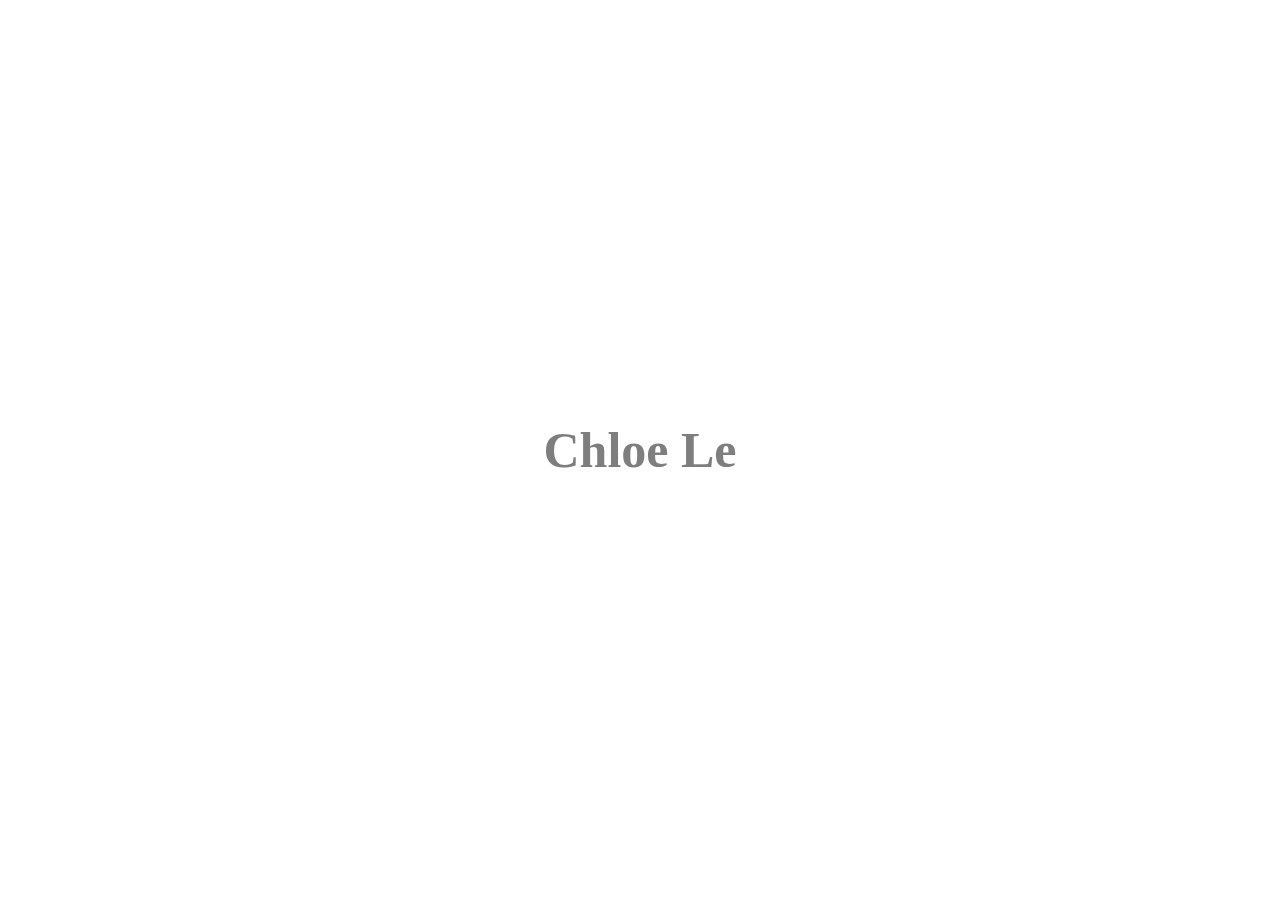
<file: index.html>
﻿<!DOCTYPE html>
<html>
  <head>
    <title>Chloe Le</title>
    <link href="css/index.css" rel="stylesheet" />
    <script src="https://ajax.googleapis.com/ajax/libs/jquery/3.4.1/jquery.min.js"></script>
    <script src="js/index.js"></script>
  </head>

  <body>
    <div class="page">
      <a href="home.html" class="btn js-trigger-transition"> Chloe Le </a>
    </div>
  </body>
</html>
</file>
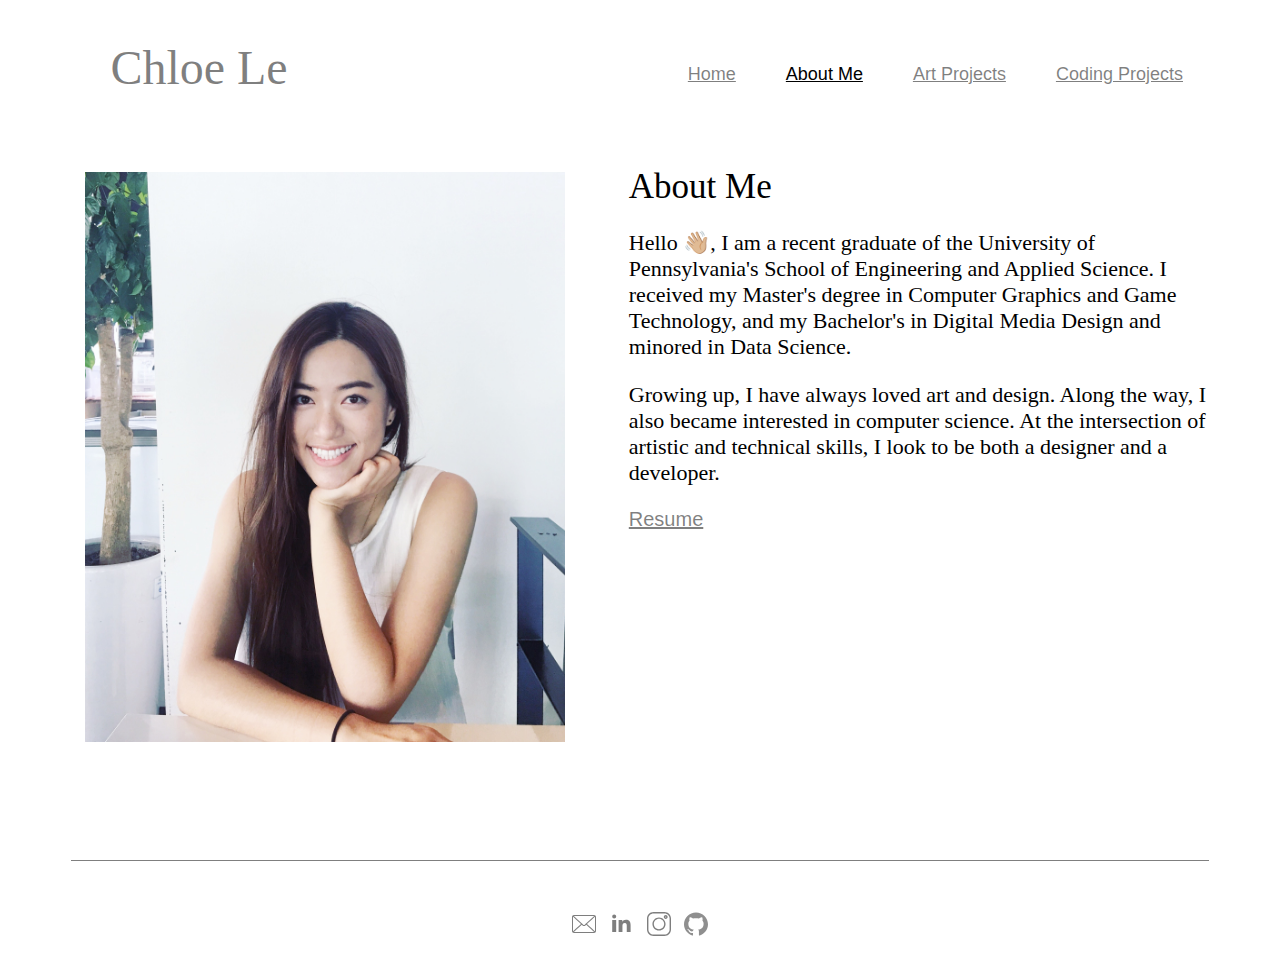
<file: aboutMe.html>
﻿<!DOCTYPE html>
<html>
	<head>
		<link href= "css/aboutMe.css" rel="stylesheet">
		<link href= "css/nav.css" rel="stylesheet">
		<link href= "css/footer.css" rel="stylesheet">
		<link rel="stylesheet" media="screen" href="css/font/selena.css" type="text/css"/>
		<title>About Me</title>
	</head>

	<body>
		<div id = "navbar">
			<div id = "header">
				<h1> <a href="home.html" style="text-decoration: none">Chloe Le</a></h1>
			</div>

			<div id = "nav">
					<li> <a href="home.html">Home</a></li>
					<li> <a class ="active" href="#About Me">About Me</a></li>
					<li> <a href="artProjects.html">Art Projects</a></li>
					<li> <a href="codingProjects.html">Coding Projects</a></li>
			</div>
		</div>
		
		<div id = "content">

			<div id = "picture">
				<img src = "artFiles/port.jpg" alt = "portrait">
			</div>
			<div id = "introduction">
				<h1> About Me</h1>
				<div id = "introductionP">
					<p> Hello 👋🏼, I am a recent graduate of the University of Pennsylvania's School of Engineering and Applied Science. I received my Master's degree in Computer Graphics and Game Technology, and my Bachelor's in Digital Media Design and minored in Data Science. 
					</p>
					<p> Growing up, I have always loved art and design. Along the way, 
					I also became interested in computer science. 
					At the intersection of artistic and technical skills, 
					I look to be both a designer and a developer. 
					</p>

				</div>
			</div>
			<div id = "resume">
				<a href="artFiles/Resume_Chloe_Le.pdf">Resume</a>
				<br></br>
			</div>	
		</div>
		<br></br>


	
<!-- 
		<div id = "demoReel">
			<a href="https://www.youtube.com/watch?v=2ZnnZWUGBYM">Demo Reel</a>
		</div> -->


		<div id = "footerdiv">
			<table id = "footer">
				<tr>
				<!-- <th> Contact Me: </th>
				<th> Let's Connect: </th> -->
				</tr>
				<tr>
					<td> <a href = "mailto:cl.chloe.le@gmail.com"> <img src="css/email.svg"> </a>
					<!-- </td> -->
					<!-- <td>  -->
						<a href = "https://www.linkedin.com/in/chloele33/"><img src="css/linkedin.svg"> </a>
						<a href = "https://www.instagram.com/chloele_33/"><img src="css/instagram.svg"> </a> 
						<a href="https://github.com/chloele33"
						><img src="css/github.svg" />
					  </a>
					</td>				
				</tr>
			</table>
		</div>

	</body>

	<script src="js/aboutMe.js"></script>
</html>
</file>
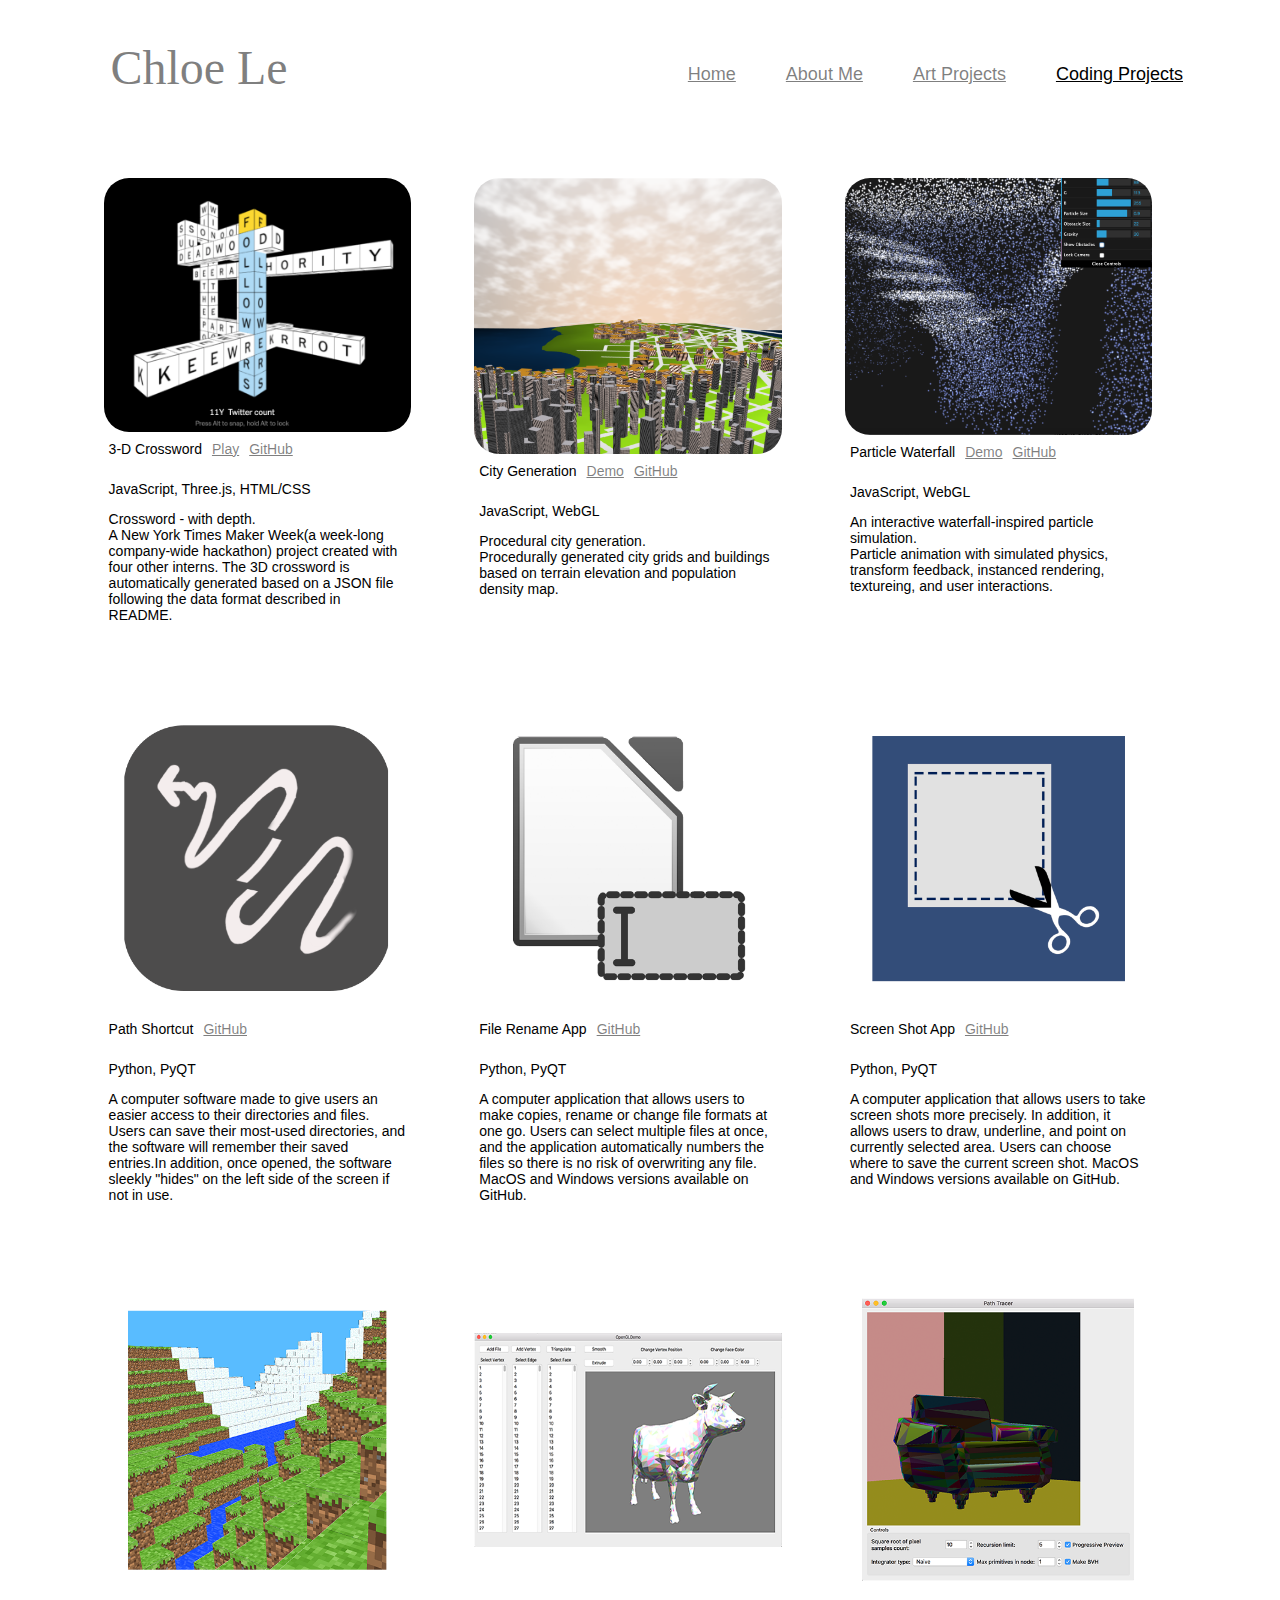
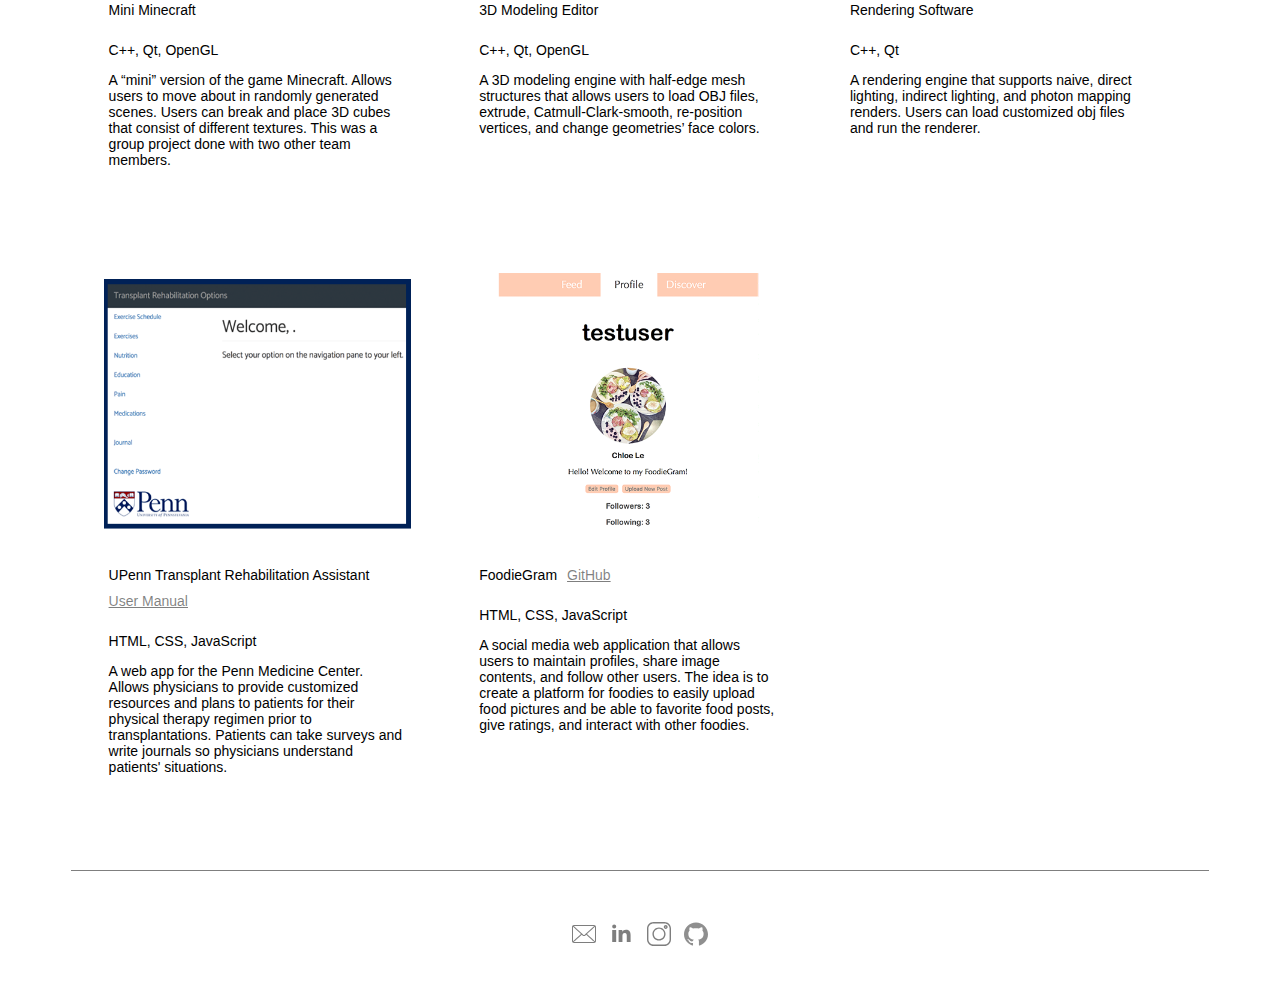
<file: codingProjects.html>
<!DOCTYPE html>
<html>
    <head>
    	<meta name="viewport" content="width=device-width,initial-scale=1">
		<link href= "css/codingProjects.css" rel="stylesheet">
		<link href= "css/nav.css" rel="stylesheet">
		<link href= "css/footer.css" rel="stylesheet">
		<link rel="stylesheet" media="screen" href="css/font/selena.css" type="text/css"/>
    	<title>Coding Projects</title>
    </head>

    <body>		
    	<div class = "flex-containter">
			<div id = "navbar">

		    <div id = "header">
				<h1> <a href="home.html" style="text-decoration: none">Chloe Le</a></h1>
		    </div>

	        <div id = "nav">
	            <li> <a href="home.html">Home</a></li>
				<li> <a href="aboutMe.html">About Me</a></li>
	            <li> <a href="artProjects.html">Art Projects</a></li>
	            <li> <a class ="active" href="#Coding Projects">Coding Projects</a></li>
			</div>
			</div>

<!-- 			<div id = "drawings">
				<a href = "#allDrawings"> DRAWINGS </a>
			</div>

			<div id = "paintings">
				<a href = "#allPaintings"> PAINTINGS </a>
			</div>

			<div id = "digitalArt">
				<a href = "#allDigitalArt"> DIGITAL ART </a>
			</div> -->

			<div id = "artContents">
<!-- 				<h1 id = "categoryHeader">Drawings</h1>
 -->				<div id = "projectGallery">

 					<div class="responsive">
					  <div class="gallery">
					      <img src="artFiles/3d-crossword.png" alt="Renderer" width="300" height="300">
					      <br>
					      <div class = "desc"> 3-D Crossword </div>
					      <div class="desc"> <a href = "https://johnwestwig.github.io/three-d-crossword/"> Play </a></div>
					       <div class="desc"> <a href = "https://github.com/JohnWestwig/three-d-crossword"> GitHub </a></div>
					      <div class="desc">
					      <p>JavaScript, Three.js, HTML/CSS</p>
					      	<p>
					      		Crossword - with depth.<br>
					      		A New York Times Maker Week(a week-long company-wide hackathon) project created with four other interns. The 3D crossword is automatically generated based on a JSON file following the data format described in README.
					      	</p> </div>
					  </div>
					</div>

					<div class="responsive">
					  <div class="gallery">
					      <img src="artFiles/city-generation.png" alt="Renderer" width="300" height="300">
					      <br>
					      <div class = "desc"> City Generation </div>
					      <div class="desc"> <a href = "http://www.chloele.com/city-generation/"> Demo </a></div>
					       <div class="desc"> <a href = "https://github.com/chloele33/city-generation"> GitHub </a></div>
					      <div class="desc">
					      <p>JavaScript, WebGL</p>
					      	<p>
					      		Procedural city generation. <br>
					      		Procedurally generated city grids and buildings based on terrain elevation and population density map.
					      	</p> </div>
					  </div>
					</div>


 					<div class="responsive">
					  <div class="gallery">
					      <img src="artFiles/particle.png" alt="Renderer" width="300" height="300">
					      <br>
					      <div class = "desc"> Particle Waterfall </div>
					      <div class="desc"> <a href = "http://www.chloele.com/particle-waterfall/"> Demo </a></div>
					       <div class="desc"> <a href = "https://github.com/chloele33/particle-waterfall"> GitHub </a></div>
					      <div class="desc">
					      <p>JavaScript, WebGL</p>
					      	<p>
					      		An interactive waterfall-inspired particle simulation. <br>
					      		Particle animation with simulated physics, transform feedback, instanced rendering, textureing, and user interactions.
					      	</p> </div>
					  </div>
					</div>


				

					<div class="responsive">
					  <div class="gallery">
					     <img src="artFiles/PathShortcutIcon.png" alt="Path Shortcut Icon" width="300" height="200"> 
					      <div class = "desc"> Path Shortcut </div>
					      <div class="desc"> <a href = "https://github.com/chloele33/PathShortcut-Mac"> GitHub </a></div>
					      <div class="desc"> 
					      	<p>Python, PyQT</p>
					      	<p>A computer software made to give users an easier access to their directories and files. Users can save their most-used directories, and the software will remember their saved entries.In addition, once opened, the software sleekly "hides" on the left side of the screen if not in use. </p>
					     </div>
					  </div>
					</div>	

					<div class="responsive">
					  <div class="gallery">
					      <img src="artFiles/FileRenameAppIcon.png" alt="File Rename App" width="300" height="200">
					     	<div class = "desc">File Rename App </div>
					     	<div class="desc"> <a href = "https://github.com/chloele33/FileRenameApp-Mac"> GitHub </a></div>
					      	<div class="desc">
					      		<p>Python, PyQT</p>
					      		<p>A computer application that allows users to make copies, rename or change file formats at one go. Users can select multiple files at once, and the application automatically numbers the files so there is no risk of overwriting any file. MacOS and Windows versions available on GitHub.
					      		</p> 
					        </div>
					  </div>
					</div>	

					<div class="responsive">
					  <div class="gallery">
					      <img src="artFiles/ImageCutterIcon.png" alt="Image Cutter App" width="300" height="200">
					      <div class = "desc"> Screen Shot App </div>
					      <div class="desc"> <a href = "https://github.com/chloele33/ScreenShotProject-Windows"> GitHub </a></div>
					      <div class="desc">
					      	<p>Python, PyQT</p>
					      	<p>A computer application that allows users to take screen shots more precisely. In addition, it allows users to draw, underline, and point on currently selected area. Users can choose where to save the current screen shot. MacOS and Windows versions available on GitHub.
					      	</p> 
					      </div>
					  </div>
					</div>	

					<div class="responsive">
					  <div class="gallery">
					      <img src="artFiles/minecraft.png" alt="Mini Minecraft" width="300" height="200">
					      <div class = "desc"> Mini Minecraft </div>
					      <div class="desc">
					      	<p>C++, Qt, OpenGL</p>
					      	<p>A “mini” version of the game Minecraft. Allows users to move about in randomly generated scenes. Users can break and place 3D cubes that consist of different textures. This was a group project done with two other team members.
					      	</p> 
					      </div>
					  </div>
					</div>	

					<div class="responsive">
					  <div class="gallery">
					      <img src="artFiles/halfEdge.png" alt="Half Edge" width="300" height="200">
					      <div class = "desc"> 3D Modeling Editor </div>
					      <div class="desc">
					      	<p>C++, Qt, OpenGL</p>
					      	<p>A 3D modeling engine with half-edge mesh structures that allows users to load OBJ files, extrude, Catmull-Clark-smooth, re-position vertices, and change geometries’ face colors.
					      	</p> 
					      </div>
					  </div>
					</div>	

					<div class="responsive">
					  <div class="gallery">
					      <img src="artFiles/renderer.png" alt="Renderer" width="300" height="200">
					      <div class = "desc"> Rendering Software </div>
					      <div class="desc">
					      <p>C++, Qt</p>
					      	<p>A rendering engine that supports naive, direct lighting, indirect lighting, and photon mapping renders. Users can load customized obj files and run the renderer. 
					      	</p> </div>
					  </div>
					</div>

					<div class="responsive">
					  <div class="gallery">
					      <img src="artFiles/transplantation.png" alt="Transplantation App" width="300" height="200">
					      <div class = "desc"> UPenn Transplant Rehabilitation Assistant </div>
					      <div class="desc"> <a href = "artFiles/transplantationAppUserManual.pdf"> User Manual </a></div>
					      <div class="desc">
					      	<p>HTML, CSS, JavaScript</p>
					      	<p> A web app for
								the Penn Medicine Center. Allows physicians to provide customized resources and plans to patients for their physical therapy regimen prior to transplantations. Patients can take surveys and write journals so physicians understand patients' situations.
					      	</p> 
					      </div>
					  </div>
					</div>

					<div class="responsive">
					  <div class="gallery">
					     <img src="artFiles/foodiegram.png" alt="FoodieGram" width="300" height="200"> 
					      <div class = "desc"> FoodieGram </div>
					      <div class="desc"> <a href = "https://github.com/chloele33/CIS197_Final"> GitHub </a></div>
					      <div class="desc"> 
					      	<p>HTML, CSS, JavaScript</p>
					      	<p>A social media web application that allows users to maintain profiles, share image contents, and follow other users. The idea is to create a platform for foodies to easily upload food pictures and be able to favorite food posts, give ratings, and interact with other foodies.</p>
					     </div>
					  </div>
					</div>	




<!--					<div class="responsive">
					  <div class="gallery">
					    <a target="_blank" href="artFiles/miranda.jpeg">
					      <img src="artFiles/miranda.jpeg" alt="mirandaKerr" width="300" height="200">
					    </a>
					    <div class="desc">Add a description of the image here</div>
					  </div>
					</div>	

					<div class="responsive">
					  <div class="gallery">
					    <a target="_blank" href="artFiles/figureDrawing1.jpg">
					      <img src="artFiles/figureDrawing1.jpg" alt="FigureDrawing1" width="300" height="200">
					    </a>
					    <div class="desc">Add a description of the image here</div>
					  </div>
					</div>	

					<div class="responsive">
					  <div class="gallery">
					    <a target="_blank" href="artFiles/figureDrawing3.jpg">
					      <img src="artFiles/figureDrawing3.jpg" alt="FigureDrawing3" width="300" height="200">
					    </a>
					    <div class="desc">Add a description of the image here</div>
					  </div>
					</div>	

					<div class="responsive">
					  <div class="gallery">
					    <a target="_blank" href="artFiles/figureDrawing4.jpg">
					      <img src="artFiles/figureDrawing4.jpg" alt="FigureDrawing4" width="300" height="200">
					    </a>
					    <div class="desc">Add a description of the image here</div>
					  </div>
					</div>	

					<div class="responsive">
					  <div class="gallery">
					    <a target="_blank" href="artFiles/figureDrawing2.jpg">
					      <img src="artFiles/figureDrawing2.jpg" alt="FigureDrawing2" width="300" height="200">
					    </a>
					    <div class="desc">Add a description of the image here</div>
					  </div>
					</div>
					

					<div class="responsive">
					  <div class="gallery">
					    <a target="_blank" href="artFiles/bikePencil.jpg">
					      <img src="artFiles/bikePencil.jpg" alt="Bike" width="300" height="200">
					    </a>
					    <div class="desc">Add a description of the image here</div>
					  </div>
					</div>

					<div class="responsive">
					  <div class="gallery">
					    <a target="_blank" href="artFiles/shoe.jpg">
					      <img src="artFiles/shoe.jpg" alt="shoe" width="300" height="200">
					    </a>
					    <div class="desc">Add a description of the image here</div>
					  </div>
					</div>						

					<div class="responsive">
					  <div class="gallery">
					    <a target="_blank" href="artFiles/Gary.jpg">
					      <img src="artFiles/Gary.jpg" alt="Gary" width="300" height="200">
					    </a>
					    <div class="desc">Add a description of the image here</div>
					  </div>
					</div>	

					<div class="responsive">
					  <div class="gallery">
					    <a target="_blank" href="artFiles/bike.jpg">
					      <img src="artFiles/bike.jpg" alt="Bike" width="300" height="200">
					    </a>
					    <div class="desc">Add a description of the image here</div>
					  </div>
					</div>	

					<div class="responsive">
					  <div class="gallery">
					    <a target="_blank" href="artFiles/halloween.jpg">
					      <img src="artFiles/halloween.jpg" alt="Halloween Still Life" width="300" height="200">
					    </a>
					    <div class="desc">Add a description of the image here</div>
					  </div>
					</div>	 -->	
				</div>		
			</div>
		</div>	

		<div id = "footerdiv">
			<table id = "footer">
				<tr>
				<!-- <th> Contact Me: </th>
				<th> Let's Connect: </th> -->
				</tr>
				<tr>
					<td> <a href = "mailto:cl.chloe.le@gmail.com"> <img src="css/email.svg"> </a>
					<!-- </td> -->
					<!-- <td>  -->
						<a href = "https://www.linkedin.com/in/chloele33/"><img src="css/linkedin.svg"> </a>
						<a href = "https://www.instagram.com/chloele_33/"><img src="css/instagram.svg"> </a> 
						<a href="https://github.com/chloele33"
						><img src="css/github.svg" />
					  </a>
					</td>				
				</tr>
			</table>
		</div>
			</div>
		</div>
    </body>
</html>
</file>
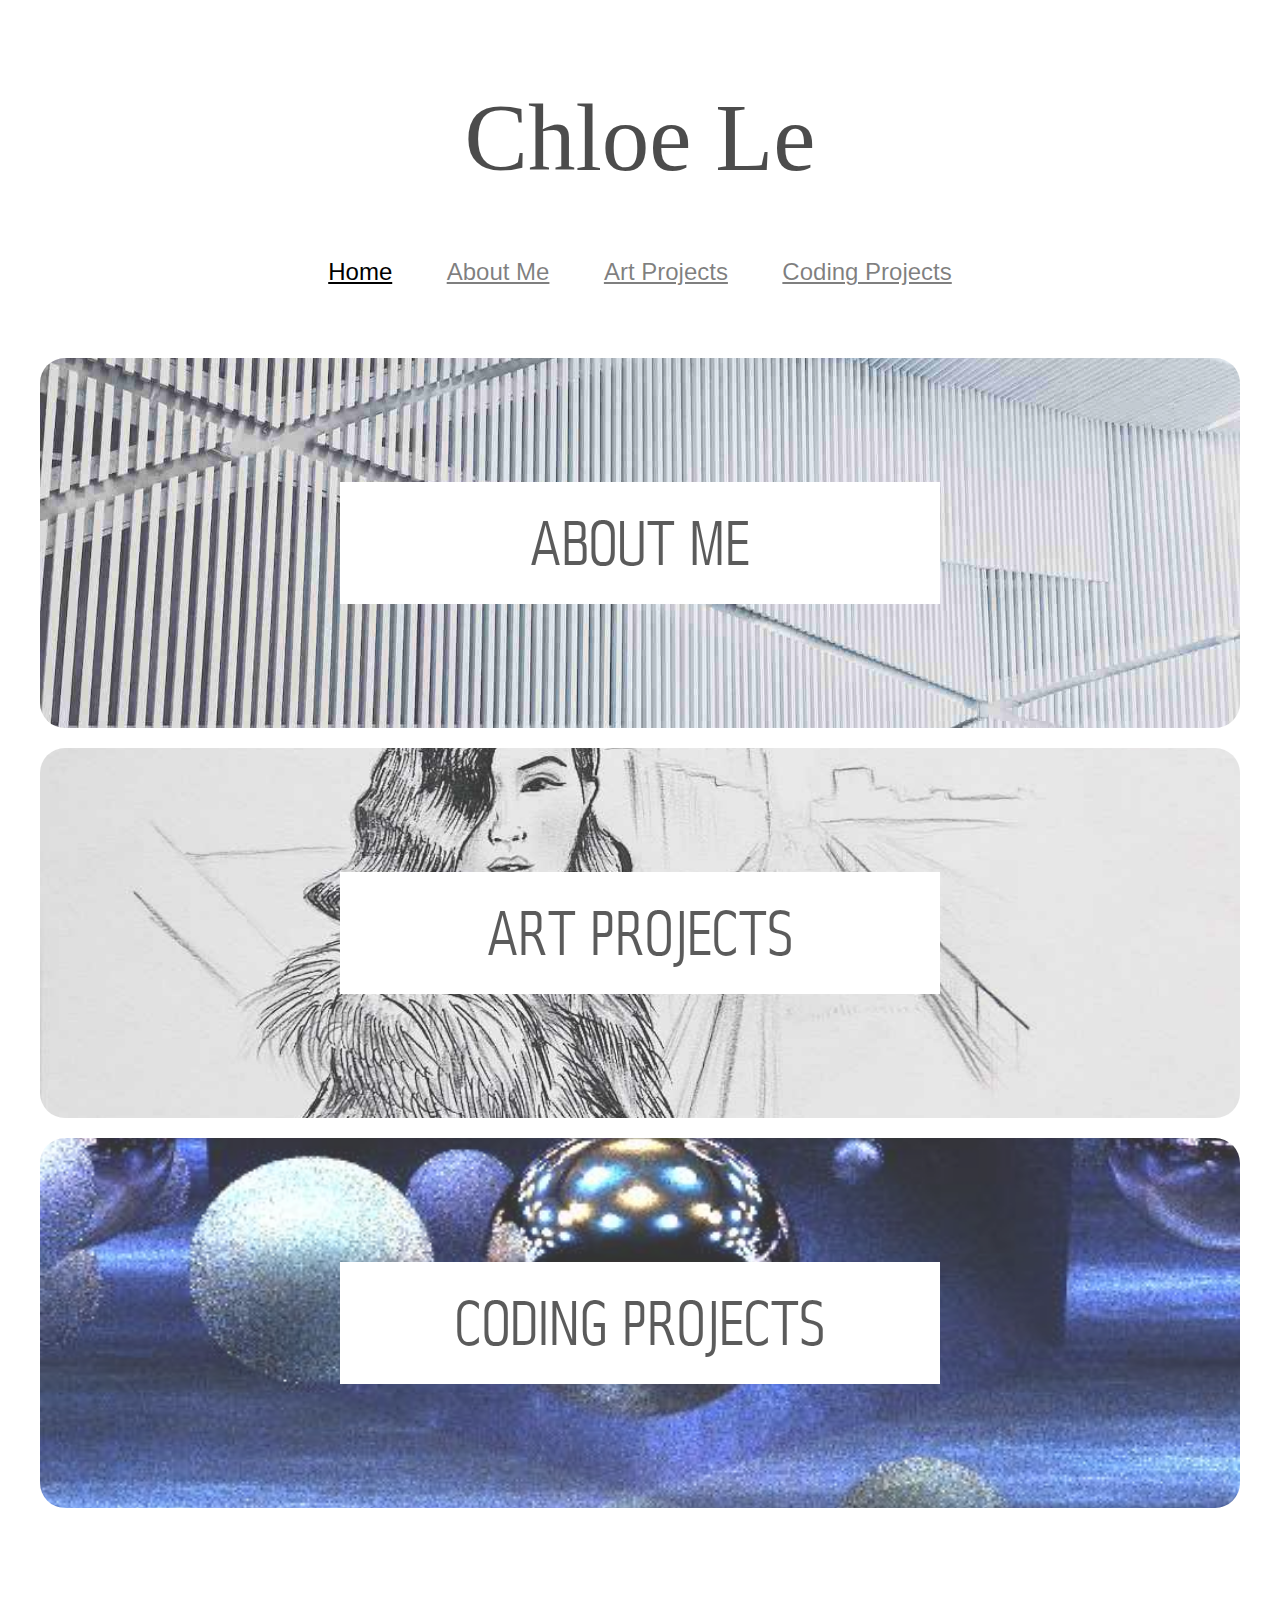
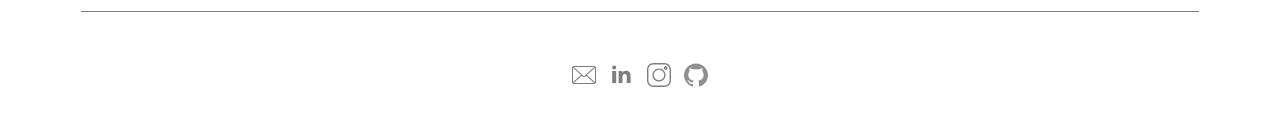
<file: home.html>
<!DOCTYPE html>
<html>
  <head>
    <link href="css/home.css" rel="stylesheet" />
    <link href="css/footer.css" rel="stylesheet" />
    <link
      rel="stylesheet"
      media="screen"
      href="css/font/selena.css"
      type="text/css"
    />
    <script src="https://ajax.googleapis.com/ajax/libs/jquery/3.4.1/jquery.min.js"></script>
    <script src="js/home.js"></script>
    <title>Chloe Le</title>
  </head>

  <body>
    <div class="page animate_content">
      <div class="flex-container fade">
        <div id="navbar">
          <header id="header">
            <h1>Chloe Le</h1>
          </header>

          <nav class="nav">
            <ul>
              <li><a class="active" href="#home">Home</a></li>
              <li><a href="aboutMe.html">About Me</a></li>
              <li><a href="artProjects.html">Art Projects</a></li>
              <li><a href="codingProjects.html">Coding Projects</a></li>
            </ul>
          </nav>
        </div>

        <div id="menu">
          <div id="aboutMe">
            <a href="aboutMe.html"> ABOUT ME </a>
          </div>

          <div id="artProjects">
            <a href="artProjects.html"> ART PROJECTS </a>
          </div>

          <div id="codingProjects">
            <a href="codingProjects.html"> CODING PROJECTS </a>
          </div>
        </div>

        <div id="footerdiv">
          <table id="footer">
            <tr>
              <!-- <th> Contact Me: </th>
					<th> Let's Connect: </th> -->
            </tr>
            <tr>
              <td>
                <a href="mailto:cl.chloe.le@gmail.com">
                  <img src="css/email.svg" />
                </a>
                <!-- </td> -->
                <!-- <td>  -->
                <a href="https://www.linkedin.com/in/chloele33/"
                  ><img src="css/linkedin.svg" />
                </a>
                <a href="https://www.instagram.com/chloele_33/"
                  ><img src="css/instagram.svg" />
                </a>
                <a href="https://github.com/chloele33"
                  ><img src="css/github.svg" />
                </a>
              </td>
            </tr>
          </table>
        </div>
      </div>
    </div>
  </body>
</html>
</file>
<file: css/index.css>
*,
:before,
:after {
  box-sizing: border-box;
  padding: 0;
  margin: 0;
}

body {
  background-color: darkgray;
}

.page {
  position: fixed;
  top: 0;
  left: 0;
  bottom: 0;
  right: 0;
  margin: auto auto;
  height: 100%;
  width: 100%;
  overflow: hidden;
  text-align: center;
  display: flex;
  background-color: white;
}

.btn {
  font-family: garamond-premier-pro-display, serif;
  font-style: normal;
  font-size: 50px;
  font-weight: 800;
  margin: auto;
}

a:link {
  color: black;
  opacity: 0.5;
  text-decoration: none;
  transition: opacity 0.5s ease-in-out;
}

a:hover {
  color: black;
  opacity: 1;
}

a:visited {
  color: black;
  text-decoration: none;
}

.fade-out {
  animation: fadeout 0.2s;
  animation-fill-mode: forwards;
}

@keyframes fadeout {
  20% {
    opacity: 1;
  }
  100% {
    opacity: 0;
  }
}

.animate_content {
  animation: animate 1.5s ease;
  animation-fill-mode: forwards;
}

@keyframes animate {
  25% {
    transform: scale(1, 0.002);
  }
  70% {
    transform: scale(0.2, 0.002);
    opacity: 1;
  }
  100% {
    transform: scale(0.2, 0.002);
    opacity: 0;
  }
  /* 85% {
    transform: scale(1, 0.002);
    opacity: 1;
  }
  100% {
    transform: scale(1, 1);
  } */
}
</file>
<file: css/aboutMe.css>
:not(a) {
  cursor: default;
}

#introduction h1 {
  margin-top: 0;
}

h1 {
  font-weight: 400;
}

#picture img {
  margin-left: 6vw;
  margin-top: 5px;
  margin-bottom: 30px;
  margin-right: 5vw;
  width: 38vw;
  height: 45vw;
  max-width: 480px;
  max-height: 570px;
  float: left;
}

#introduction {
  margin-left: 5vw;
  font-family: Calibri;
  text-align: left;
  margin-right: 5vw;
}
#introduction h1 {
  font-size: 3vw;
  font-weight: 400;
}
#introduction p {
  font-size: 1.8vw;
}

#resume {
  font-size: 1.5vw;
  margin-left: 5vw;
}

/* #demoReel {
  font-size: 1.5vw;
  width: 100%;
  margin-left: 5vw;
} */

#content {
  margin-top: 10px;
  margin-bottom: 2vw;
  display: inline-block;
}

@media only screen and (min-width: 1200px) {
  #introduction h1 {
    font-size: 35px;
  }

  #introduction p {
    font-size: 22px;
  }

  #resume {
    font-size: 20px;
  }
}
</file>
<file: css/nav.css>
body {
  background-color: white;
  font-family: sans-serif;
}

#nav {
  list-style-type: none;
  margin-right: 5vw;
  padding-top: 1.2vw;
  background-color: white;
  overflow: hidden;
  height: 10vw;
  margin-bottom: 1.4vw;
  display: flex;
  justify-content: center;
  align-self: center;
}

#nav li {
  float: left;
  font-size: 1.5vw;
}

#nav li a {
  display: inline-block;
  text-align: center;
  padding: 3.5vw 2vw;
}

a:link {
  color: rgba(0, 0, 0, 0.5);
}

a:visited {
  color: black;
}

#nav a:hover {
  color: black;
  transition: color 0.25s ease-in;
}

a:hover {
  color: black;
  transition: color 0.2s linear;
}

a.active {
  color: black;
}

#header h1 {
  font-size: 4vw;
}

#header {
  /* display: flex;
  justify-content: center;
  align-self: center; */
  margin-left: 8vw;
  float: left;
  height: 10vw;
  background-color: white;
  color: rgba(0, 0, 0, 0.6);
  text-align: center;
  font-size: 2.6vw;
  font-weight: bold;
  font-family: garamond-premier-pro-display, serif;
  font-style: normal;
}

#navbar {
  display: flex;
  justify-content: space-between;
}

@media only screen and (min-width: 1200px) {
  #header h1 {
    font-size: 48px;
  }

  #nav {
    padding-top: 11px;
    margin-bottom: 10px;
  }
  #nav li {
    font-size: 18px;
  }

  #nav li a {
    padding: 45px 25px;
  }
}
</file>
<file: css/footer.css>
#footer {
  margin-top: 3.5vw;
  border-top: 1px solid rgba(0, 0, 0, 0.5);
  text-align: center;
  width: 90%;
  font-size: 1.5vw;
  font-family: sans-serif;
  font-style: normal;
  border-spacing: 2vw 2vw;
  color: rgba(0, 0, 0, 0.6);
}

#footerdiv {
  display: flex;
  justify-content: center;
}

#footer img {
  opacity: 0.5;
  height: 2vw;
  max-height: 24px;
  max-width: 24px;
  transition: opacity 0.2s ease-in;
  padding-right: 4px;
  padding-left: 4px;
  box-sizing: unset;
}

#footer a {
  text-decoration: none;
}

#footer img:hover {
  opacity: 1;
  cursor: pointer;
}

@media only screen and (min-width: 1200px) {
  #footer {
    font-size: 18px;
  }
}
</file>
<file: css/font/selena.css>
@font-face {
  font-family: "SelenaItalic";
  src: url("selena/Selena-Italic.otf") format("opentype");
  font-weight: normal;
  font-style: italic;
}

@font-face {
  font-family: "SelenaRegular";
  src: url("selena/Selena.otf") format("opentype");
  font-weight: normal;
  font-style: normal;
}

/* The following rules are deprecated. */

@font-face {
  font-family: "Selena";
  src: url("selena/Selena-Italic.otf") format("opentype");
  font-weight: normal;
  font-style: italic;
}

@font-face {
  font-family: "Selena";
  src: url("selena/Selena.otf") format("opentype");
  font-weight: normal;
  font-style: normal;
}
</file>
<file: css/codingProjects.css>
:not(a) {
  cursor: default;
}

h1 {
  font-weight: 400;
}

#drawings {
  margin-bottom: 5vw;
  border-radius: 25px;
  margin-left: 5vw;
  margin-right: 1vw;
  margin-top: 15px;
  width: 27vw;
  height: 33vw;
  opacity: 0.8;
  float: left;
  text-align: center;
  background: url("artFiles/white.png") center no-repeat,
    url("artFiles/bear.jpg") center no-repeat;
  background-size: 100% 33%, 100% 100%;
}
#drawings a {
  color: black;
  font-size: 5vw;
  font-family: "SelenaRegular";
  position: relative;
  text-decoration: none;
  top: 44%;
  font-weight: bold;
}
#drawings:hover {
  opacity: 1;
}
#drawings a:hover {
  font-size: 5.5vw;
  top: 43%;
}
#paintings {
  margin-bottom: 5vw;
  border-radius: 25px;
  margin-left: 1vw;
  margin-right: 1vw;
  margin-top: 15px;
  width: 27vw;
  height: 33vw;
  text-align: center;
  opacity: 0.8;
  float: left;
  background: url("artFiles/white.png") center no-repeat,
    url("artFiles/flower.jpeg") center repeat;
  background-size: 100% 33%, 100% 100%;
}
#paintings a {
  color: black;
  font-size: 5vw;
  font-family: "SelenaRegular";
  position: relative;
  text-decoration: none;
  top: 44%;
  font-weight: bold;
}
#paintings:hover {
  opacity: 1;
}
#paintings a:hover {
  font-size: 5.5vw;
  top: 43%;
}
#digitalArt {
  margin-bottom: 5vw;
  border-radius: 25px;
  margin-left: 1vw;
  margin-right: 5vw;
  margin-top: 15px;
  width: 27vw;
  height: 33vw;
  text-align: center;
  float: left;
  opacity: 0.8;
  background: url("artFiles/white.png") center no-repeat,
    url("artFiles/digital.jpg") center repeat;
  background-size: 100% 33%, 140% 100%;
}

#digitalArt a {
  color: black;
  font-size: 5vw;
  font-family: "SelenaRegular";
  position: relative;
  text-decoration: none;
  top: 44%;
  font-weight: bold;
}
#digitalArt:hover {
  opacity: 1;
}
#digitalArt a:hover {
  font-size: 5.5vw;
  top: 43%;
}

#artContents {
  margin-left: 5vw;
  margin-right: 6vw;
}

#categoryHeader {
  font-family: "SelenaRegular";
  font-size: 4vw;
  margin-bottom: 0.2vw;
}

#projectGallery {
  display: -ms-flexbox;
  -ms-flex-wrap: wrap;
  -ms-flex-direction: column;
  -webkit-flex-flow: row wrap;
  flex-flow: row wrap;
  display: -webkit-box;
  display: flex;
}

div.gallery {
  border: none;
  padding: 2vw;
  float: left;
}

div.gallery img {
  width: 100%;
  height: auto;
  border-radius: 25px;
}

div.desc {
  padding: 5px;
  border: none;
  float: left;
  font-size: 14px;
}

* {
  box-sizing: border-box;
}

.responsive {
  padding: 6px 6px;
  float: left;
  width: 32.9999%;
}

@media only screen and (max-width: 700px) {
  .responsive {
    width: 49.99999%;
    margin: 6px 0px;
  }
}

@media only screen and (max-width: 500px) {
  .responsive {
    width: 100%;
  }
}

.clearfix:after {
  content: "";
  display: table;
  clear: both;
}
</file>
<file: css/home.css>
body {
  background-color: darkgray;
  font-family: sans-serif;
  margin: 0px;
}

:not(a) {
  cursor: default;
}

.flex-container {
  display: -webkit-flex;
  display: flex;
  -webkit-flex-flow: row wrap;
  flex-flow: row wrap;
  text-align: center;
}

.flex-container > * {
  padding: 1.5vw;
  -webkit-flex: 1 100%;
  flex: 1 100%;
}

header {
  width: 100%;
  height: 12vw;
  background-color: white;
  color: rgba(0, 0, 0, 0.7);
  font-family: garamond-premier-pro-display, serif;
  font-size: 4vw;
  font-style: normal;
  margin-bottom: 2vw;
}

h1 {
  font-weight: 400;
}

nav {
  width: 100%;
  list-style-type: none;
  background-color: white;
  margin-bottom: 1vw;
  text-align: center;
}

.nav ul {
  padding-left: 0;
  list-style-type: none;
}
.nav ul li {
  display: inline;
  font-size: 2vw;
}

footer p {
  cursor: default;
}

.nav ul a {
  padding: 1vw 2vw;
}

a:link {
  color: rgba(0, 0, 0, 0.5);
}

a:visited {
  color: rgba(0, 0, 0, 0.5);
}

a:hover {
  color: black;
  transition: color 0.25s ease-in;
}

a.active {
  color: black;
}

#aboutMe {
  margin-bottom: 10px;
  border-radius: 25px;
  width: 97vw;
  height: 33vw;
  opacity: 0.8;
  text-align: center;
  background: url("artFiles/white.png") center no-repeat,
    url("artFiles/first.jpg") center no-repeat;
  background-size: 50% 33%, 100% 280%;
  transition: opacity 500ms ease-in-out;
}
#aboutMe a {
  display: inline-block;
  font-family: "SelenaRegular";
  position: relative;
  text-decoration: none;
  transform: scale(1);
  transition: transform 200ms ease-in-out;
}
#aboutMe:hover {
  opacity: 1;
}
#aboutMe a:hover {
  transform: scale(1.1);
}
#artProjects {
  margin-bottom: 10px;
  border-radius: 25px;
  width: 97vw;
  height: 33vw;
  text-align: center;
  opacity: 0.8;
  background: url("artFiles/white.png") center no-repeat,
    url("artFiles/Gary.jpg") center repeat;
  background-size: 50% 33%, 100% 200%;
  transition: opacity 500ms ease-in-out;
}
#artProjects a {
  display: inline-block;
  font-family: "SelenaRegular";
  position: relative;
  text-decoration: none;
  transform: scale(1);
  transition: transform 200ms ease-in-out;
}
#artProjects:hover {
  opacity: 1;
}
#artProjects a:hover {
  transform: scale(1.1);
}

#codingProjects {
  margin-bottom: 10px;
  border-radius: 25px;
  width: 97vw;
  height: 33vw;
  text-align: center;
  opacity: 0.8;
  background: url("artFiles/white.png") center no-repeat,
    url("artFiles/render.jpg") center repeat;
  background-size: 50% 33%, 100% 300%;
  transition: opacity 500ms ease-in-out;
}

#codingProjects a {
  display: inline-block;
  font-family: "SelenaRegular";
  position: relative;
  text-decoration: none;
  transform: scale(1);
  transition: transform 200ms ease-in-out;
}
#codingProjects:hover {
  opacity: 1;
}
#codingProjects a:hover {
  transform: scale(1.1);
}

#menu > div {
  max-width: 1200px;
  max-height: 370px;
  display: block;
  margin: 20px auto;
}

#menu a {
  color: rgba(0, 0, 0, 0.8);
  font-size: 5vw;
  font-weight: 400;
  top: 43%;
}

.page {
  background-color: white;
}

.fade {
  animation: fadein 3.5s;
  animation-fill-mode: both;
}

@keyframes fadein {
  0% {
    opacity: 0;
  }
  30% {
    opacity: 0;
  }
  100% {
    opacity: 1;
  }
}

.animate_content {
  position: fixed;
  top: 0;
  left: 0;
  bottom: 0;
  right: 0;
  margin: auto auto;
  overflow: auto;
  animation: animate 1.5s ease;
  animation-fill-mode: forwards;
}

@keyframes animate {
  /* 10% {
	  transform: scale(1, 0.002);
	}
	35% {
	  transform: scale(0.2, 0.002);
	  opacity: 1;
	} */
  0% {
    transform: scale(0.2, 0.002);
    opacity: 0;
  }
  70% {
    transform: scale(1, 0.002);
    opacity: 1;
  }
  100% {
    transform: scale(1, 1);
  }
}

@media only screen and (min-width: 1200px) {
  #header {
    height: 150px;
  }
  #header h1 {
    font-size: 95px;
    margin-bottom: 0px;
  }

  .nav ul {
    margin-bottom: 10px;
  }
  .nav ul li {
    font-size: 24px;
  }

  .nav ul li a {
    padding: 15px 25px;
  }

  #menu a {
    font-size: 60px;
  }
}
</file>
